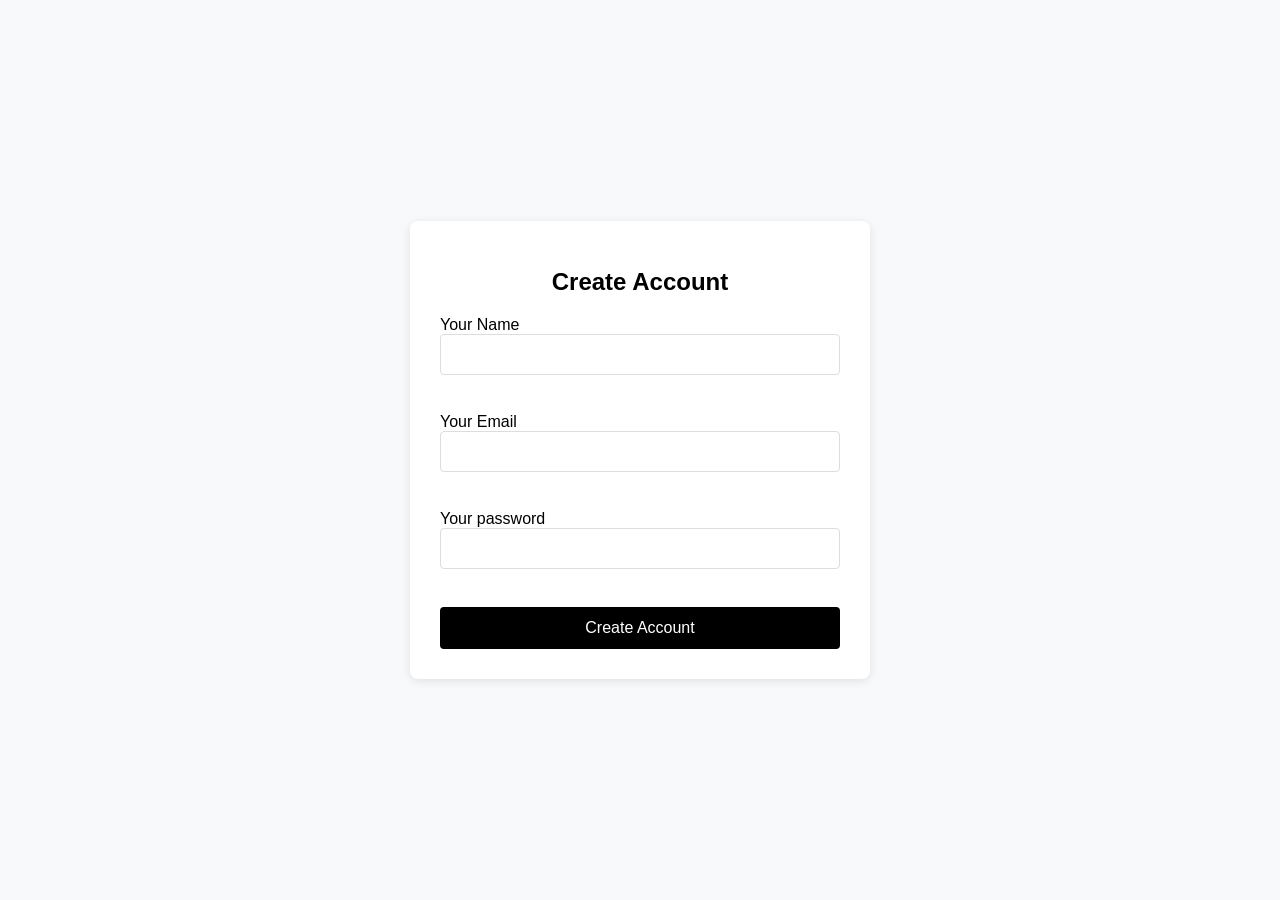
<file: index.html>
<!DOCTYPE html>
<html lang="en">
<head>
    <meta charset="UTF-8">
    <meta name="viewport" content="width=device-width, initial-scale=1.0">
    <link rel="stylesheet" href="CSS/style.css">
    <link rel="shortcut icon" href="images/485px-User_icon-cp.svg.png" type="image/x-icon">
    <title>Create Account</title>
</head>
<body>
    <div class="container1">
        <div class="form-wrapper">

            <h1 class="form-title">Create Account</h1>
        
        <label>Your Name</label><br />
        <input type="text" id="input01" class="form-input" required>
    <br />
<br />
<label>Your Email</label><br />
<input type="email" id="email01" class="form-input" required>
<br />
<br />

<label>Your password</label><br />
<input type="password" id="password01" class="form-input main01" required>
<span id="hiddenIcon" onclick="changeIcon()"></span>
<br />
<br />

<button id="btn22" class="form-button">Create Account</button>
</div>

    </div>
</body>
<script src="JS/createAcc.js"></script>
</html>
</file>
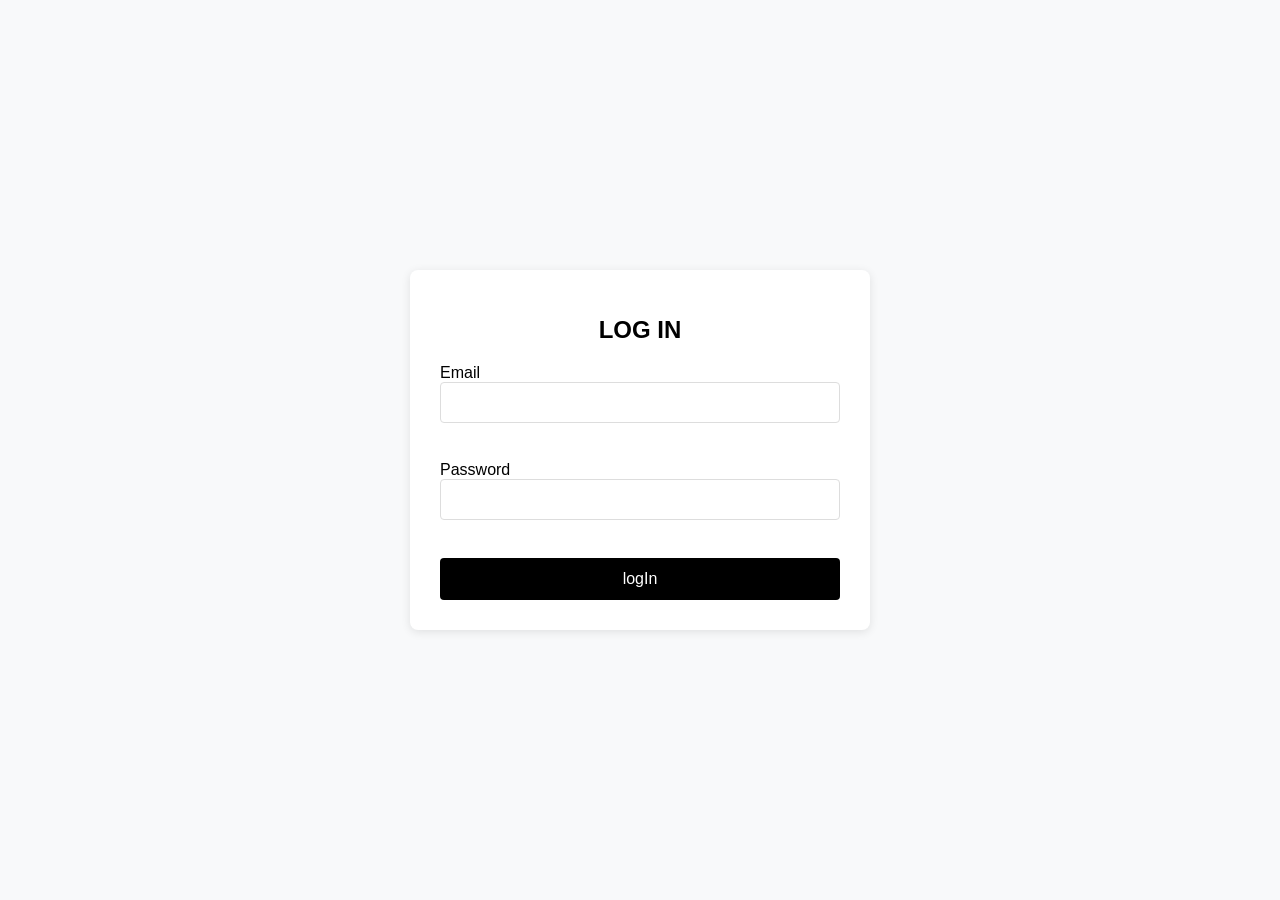
<file: HTML/login.html>
<!DOCTYPE html>
<html lang="en">
<head>
    <meta charset="UTF-8">
    <meta name="viewport" content="width=device-width, initial-scale=1.0">
    <link rel="shortcut icon" href="../images/485px-User_icon-cp.svg.png" type="image/x-icon">
    <link rel="stylesheet" href="../CSS/style.css">
    <title>logIn</title>
</head>
<body>
    <div class="container1">
        <div class="form-wrapper">
    <h1 class="form-title">LOG IN</h1>
    <label for="username">Email</label><br />
    <input type="text" name="username" id="input" class="form-input" required>
    <br />
    <br />
    <label for="userpassword">Password</label><br />
    <input type="password" name="userpassword" id="password" class="form-input" required>
    <span id="hiddenIcon" class="mainIcon" onclick="changeIcon()"></span>
    <br />
    <br />
    <button type="submit" id="btn01" class="form-button">logIn</button>
</div>
</div>

</body>
<script src="../JS/app.js"></script>
</html>
</file>
<file: CSS/style.css>
body, html{
    padding: 0;
    margin: 0;
    box-sizing: border-box;
    font-family: Arial,sans-serif;
    background-color: #f8f9fa;
}
.container1{
    display: flex;
    justify-content: center;
    align-items: center;
    height: 100vh;
}
.form-wrapper{
    background-color: #ffffff;
    padding: 30px;
    border-radius: 8px;
    box-shadow: 0 2px 10px rgba(0,0, 0, 0.1);
    width: 400px;
}
.form-title{
    text-align: center;
    margin-bottom: 20px;
    font-size: 24px;
    color: #000000;
}
.form-input {
    width: 100%;
    padding: 12px;
    margin-bottom: 20px;
    border: 1px solid #ddd;
    border-radius: 4px;
    box-sizing: border-box;
}
.form-button {
    width: 100%;
    padding: 12px;
    background-color: #000000;
    color: #ffffff;
    border: none;
    border-radius: 4px;
    cursor: pointer;
    font-size: 16px;
}
.form-button:hover{
    background-color: #000000;
}
.error-message {
    color: #dc3545;
    font-size: 14px;
    margin-bottom: 10px;
}
.main{
    color: red;
}

#hiddenIcon{
    position: absolute;
    top: 63%;
    left: 62%;
    cursor: pointer;
    user-select: none;
    font-size: 20px;
}
.mainIcon{
    position: absolute !important;
    top: 55.5% !important;
    left: 62% !important;
}
@media (max-width : 600px) {
    .form-wrapper{
        width: 80%;
    }
}
</file>
